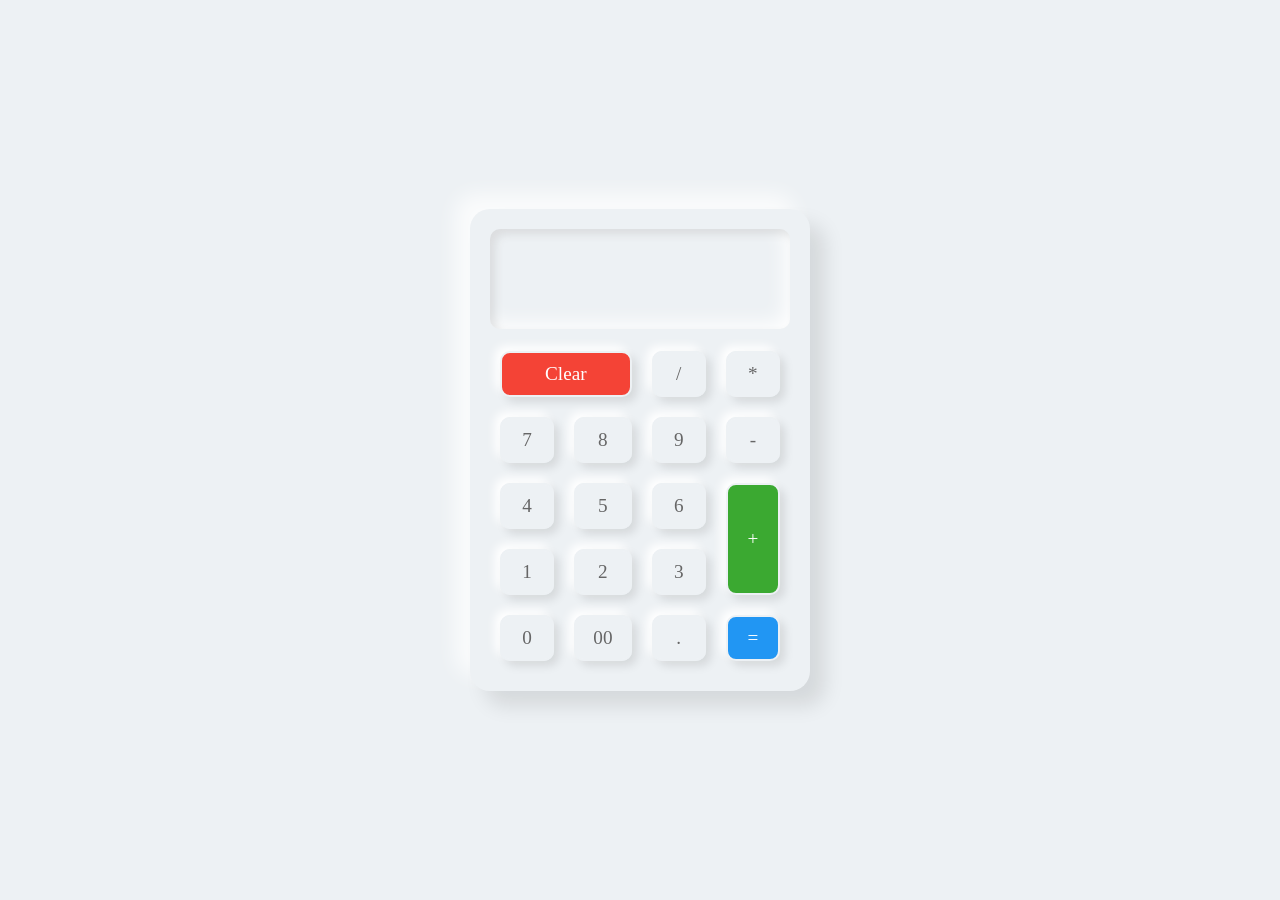
<file: calculator/index.html>
<!DOCTYPE html>
<html lang="en">
    <head>
        <title>Calculator </title>
        <link rel="stylesheet" href="style.css">
</head>
<body>
    <div class="calculator">
        <div class="buttons">
            <h2 id="value"></h2>
            <span id="Clear">Clear</span>
            <span>/</span>
            <span>*</span>
            <span>7</span>
            <span>8</span>
            <span>9</span>
            <span>-</span>
            <span>4</span>
            <span>5</span>
            <span>6</span>
            <span id="plus">+</span>
            <span>1</span>
            <span>2</span>
            <span>3</span>
            <span>0</span>
            <span>00</span>
            <span>.</span>
            <span id="equal">=</span>
        </div>
    </div>

    <script src="./script.js"></script>
</body>
</html>
</file>
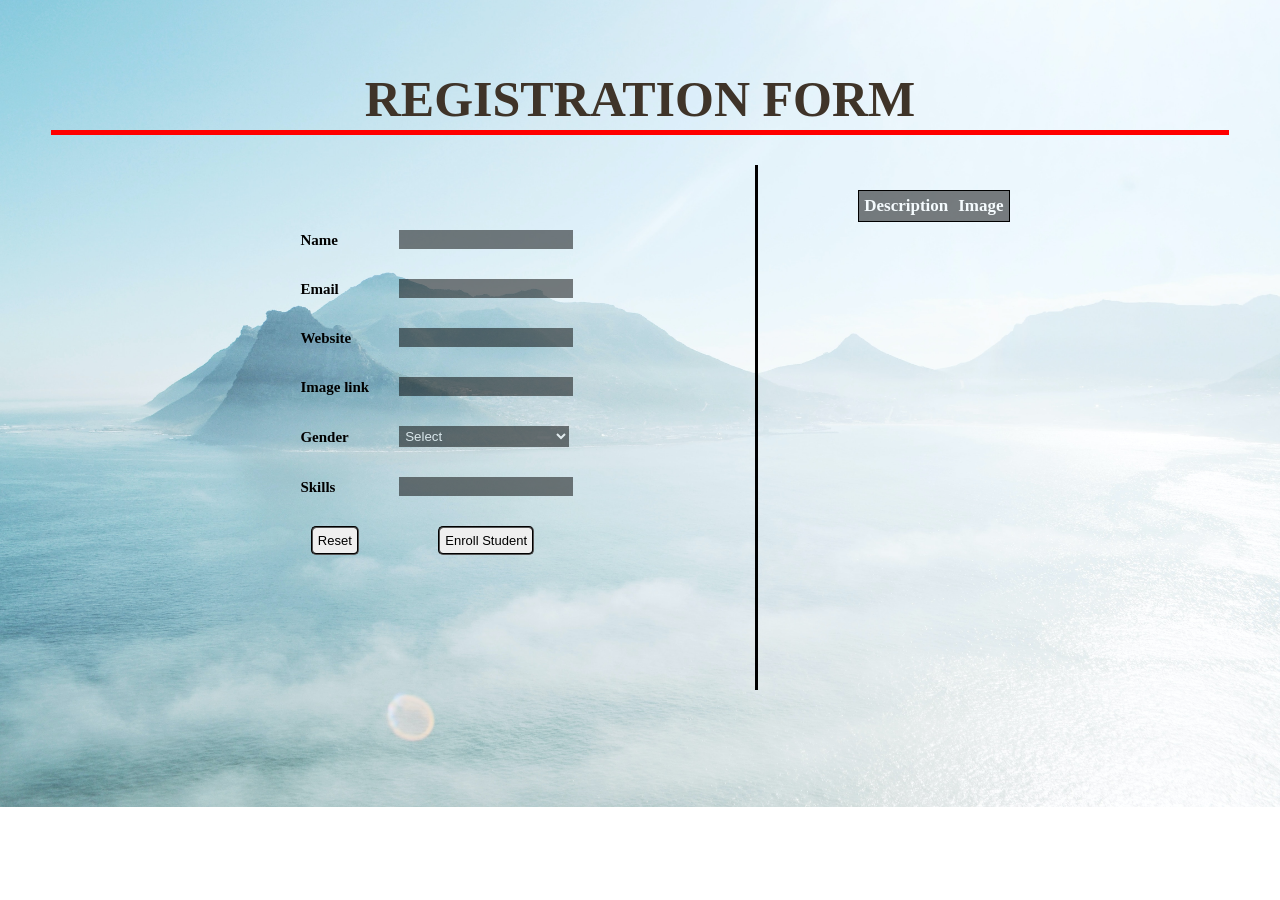
<file: Form/index.html>
<!DOCTYPE html>
<html lang="en">
<head>
    <meta charset="UTF-8">
    <title>Form</title>

    <link rel="stylesheet" href="index.css">
   
</head>
    <body>
        <section class="registration-form">
            <nav class="navbar">
                <h1>REGISTRATION FORM</h1>
            </nav>
            <hr class="horizontal-rule">
            <section class="main-section">
                <table>
                    <tr>
                        <td>
                        <div class="form-area">
                                <form>
                                    <table cellspacing="30">
                                        <tr>
                                            <td><label class="label-style">Name</label></td>
                                            <td><input class="input-style" id="name" type="text" value=""></td>
                                        </tr>
                                        <tr>
                                            <td><label class="label-style">Email</label></td>
                                            <td><input class="input-style" id="email" type="email" value=""></td>
                                        </tr>
                                        <tr>
                                            <td><label class="label-style">Website</label></td>
                                            <td><input class="input-style" id="url" type="url" value=""></td>
                                        </tr>
                                        <tr>
                                            <td><label class="label-style">Image link</label></td>
                                            <td><input class="input-style" id="image" type="url" value=""></td>
                                        </tr>
                                        <tr>
                                            <td><label class="label-style">Gender</label></td>
                                            <td><select class="input-style" name="gender" id="gender">
                                                <option value="Select">Select</option>
                                                <option value="Male">Male</option>
                                                <option value="Female">Female</option>
                                                <option value="Other">Other</option>
                                            </select></td>
                                        </tr>
                                        <tr>
                                            <td><label class="label-style">Skills</label></td>
                                            <td><input class="input-style" type="text" id="skills" value="">  
                                            </td>
                                        </tr>
                                        <tr align="center">
                                            <td><input class="form-button" type="reset" value="Reset"></td>
                                            <td><input class="submit form-button" type="button" id="btn" value="Enroll Student"></td>
                                        </tr>
                                    </table>
                                </form>
                        </div>
                        </td>
                        <td>
                                <div class="list-area">
                                    <table class="output enroll-list">
                                        <tr align="left">
                                            <th>Description</th>
                                            <th>Image</th>
                                        </tr>
                                        
                                    </table>
                                </div>
                        </td>
                    </tr>
                </table>
            </section>
        </section>
        <script src="index.js"></script>
    </body>
</html>
</file>
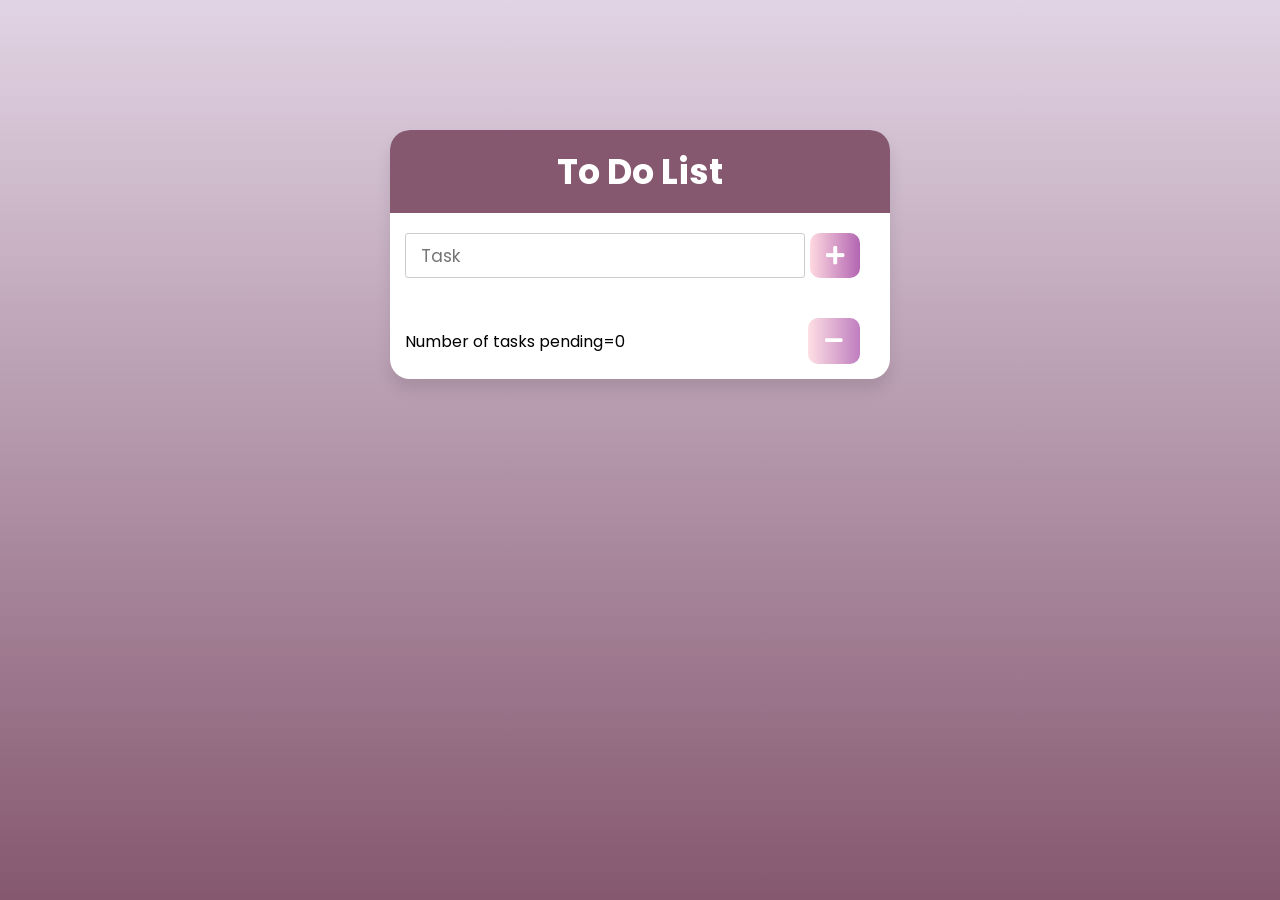
<file: ToDo List task1/index.html>
<!DOCTYPE html>
<html lang="en">
<head>
    <meta charset="UTF-8">
    <meta name="viewport" content="width=device-width, initial-scale=1.0">
    <title>Todo List</title>
    <link rel="stylesheet" href="style.css">
    <link rel="stylesheet" href="https://cdnjs.cloudflare.com/ajax/libs/font-awesome/5.15.3/css/all.min.css"/>
</head>
<body>
  <div class="wrapper">
    <header><h3 style="color: #FFFF "> To Do List</h3></header>
    <div class="inputField">
      <input type="text" placeholder="Task">
      <button><i class="fas fa-plus"></i></button>
    </div>
    <ul class="todoList">
      <!-- data are comes from local storage -->
    </ul>
    <div class="footer">
      <span> Number of tasks pending=<span class="pendingTasks"></span></span>
      <button><i class="fas fa-minus"></i></button>
    </div>
  </div>

  <script src="script.js"></script>

</body>
</html>
</file>
<file: calculator/style.css>
*
{
    margin: 0;
    padding: 0;
    box-sizing: border-box; 
    font-family:consolas;

}
body
{
    display: flex;
    justify-content: center;
    align-items: center;
    min-height: 100vh;
    background: #edf1f4;
}
.calculator
{
   position: relative;
   width: 340px;
   padding:20px;
   border-radius: 20px;
   box-shadow: 15px 15px 20px rgba(0,0,0,0.1),
   -15px -15px 20px #fffb;
}
.calculator .buttons
{
    position:relative;
    display: grid;
}
.calculator .buttons #value
{
position: relative;
grid-column: span 4;
user-select: none;
overflow: none;
width: 100%;
text-align: end;
color: #5166d6;
height: 100px;
line-height:  100px;
box-shadow: inset 5px 5px 10px rgba(0,0,0,0.1),
inset -5px -5px 20px #fff;
border-radius: 10px;
margin-bottom: 12px;
padding: 0 20px;
font-size: 2em;
font-weight: 500;


}
.calculator .buttons span
{
  position: relative;
  padding: 10px;
  box-shadow: 5px 5px 10px rgba(0,0,0,0.1),
inset -5px -5px 20px #fff;
margin: 10px;
cursor: pointer;
user-select: none;
min-width: 40px;
display: flex;
justify-content: center;
align-items: center;
font-size: 1.2em;
color: #666;
border: 2px solid #edf1f4;
box-shadow: 5px 5px 10px rgba(0,0,0,0.1),
-5px -5px 10px #fff;
border-radius: 10px;
}
.calculator .buttons span:active
{
    box-shadow:inset 5px 5px 10px rgba(0,0,0,0.1),
    inset -5px -5px 20px #fff;
    color: #f44336; 
}

.calculator .buttons span#Clear{
    grid-column: span 2;
    background: #f44336;
    color: #fff;
    border: 2px solid #edf1f4;
}

.calculator .buttons span#plus{
    grid-row: span 2;
    background: #3ba931;
    color: #fff;
    border: 2px solid #edf1f4;
}
.calculator .buttons span#equal
{
    grid-row: span 2;
    background: #2196f3;
    color: #fff;
    border: 2px solid #edf1f4; 
}
.calculator .buttons span#clear:active,
.calculator .buttons span#plus:active,
.calculator .buttons span#equal:active
{
    box-shadow: 5px 5px 10px rgba(0,0,0,0.1),
    inset -5px -5px 10px #fff,
    inset 5px 5px 10px rgba(0,0,0,0.1); 
}
</file>
<file: Form/index.css>
*{
    padding: 0;
}
body{
    margin: 20px 20px;
    align-items: center;
    justify-content: center;
    background: url(./background.jpg) no-repeat center / cover;
}
.registration-form{
    min-height: 690px;
}
.navbar{
    height: 100px;
    width: 100%;
    text-align: center;
}
.navbar h1{
    padding: 20px;
    font-size: 50px;
    color: #3F3429;
}
.main-section{
    align-items: center;
    justify-content: center;
    display: flex;
}
.form-area{
    height: auto;
    align-items: center;
    justify-items: center;
    padding-right: 150px;
    margin-top: -50px;
    
}
.list-area{
    min-height: 500px;
    align-items: center;
    justify-items: center;
    border-left: 3px solid black;
    padding-left: 100px;
    padding-top: 25px;
    margin-top: 20px;
}
.label-style{
    color: black;
    font-size: 15px;
    font-weight: 600;
}
.input-style{
    background: black;
    border: 0;
    color: white;
    padding: 2px;
    width: 170px;
    opacity: 0.5;
}
.select-input-style{
    border-style: 0.2px solid black;
    color: grey;
    padding: 2px;
    width: 100px;
}
.input-style:hover{
    border-style: 1px solid black;
}
.form-button{
    padding: 5px 5px;
    font-size: 13px;
    border-radius: 5px;
    border-style: groove;
}
.horizontal-rule{
    height: 5px;
    background: red;
    width: 95%;
    border: 0;
    margin-top: -20px;
}
.enroll-list{
    border-collapse: collapse;
    border: 1px solid black;
}
.enroll-list th{
    background-color: black;
    color: white;
    padding: 5px;
    font-weight: 800;
    font-size: 17px;
    opacity: 0.5;
}
.enroll-list tr .desc-area{
    padding-left: 10px;
    padding-right: 50px;
    border: 1px solid black;
    text-align: left;
    font-weight: 800;
    font-size: 16px;
}
.image-area{
    padding: 10px;
    border: 1px solid black;
}
.enroll-list tr .image-area .image-size{
    width: 100px;
    border-radius: 5px;
}
</file>
<file: ToDo List task1/style.css>
@import url('https://fonts.googleapis.com/css2?family=Poppins:wght@200;300;400;500;600;700&display=swap');
*{
  margin: 0;
  padding: 0;
  box-sizing: border-box;
  font-family: 'Poppins', sans-serif;
}
::selection{
  color: #ffff;
  background: #ffff;
}
body{
  width: 100%;
  height: 100vh;
  /* overflow: hidden; */
  padding: 10px;
  background: linear-gradient(to bottom, #e1d4e4 0%, #85586F 100%);
}
.wrapper{
  background: #fff;
  max-width: 500px;
  width: 100%;
  margin: 120px auto;
  border-radius: 20px;
  box-shadow: 0px 10px 15px rgba(0,0,0,0.1);
}
.wrapper header{
  background: #85586F;
  padding-top: 15px;
  padding-bottom: 15px;
  text-align: center;
  font-size: 30px;
  font-weight: 600;
  border-radius: 20px 20px 0 0;
}
.wrapper .inputField{
  margin: 20px 0;
  padding-left: 15px;
  padding-right: 15px;
  width: 100%;
  display: flex;
  height: 45px;
}
.inputField input{
  width: 85%;
  height: 100%;
  outline: none;
  border-radius: 3px;
  border: 1px solid #ccc;
  font-size: 17px;
  padding-left: 15px;
  transition: all 0.3s ease;
}
.inputField input:focus{
  border-color: #8E49E8;
}
.inputField button{
  width: 50px;
  height: 100%;
  border: none;
  color: #fff;
  margin-left: 5px;
  font-size: 21px;
  outline: none;
  background: linear-gradient(to right, pink, purple);
  cursor: pointer;
  border-radius: 3px;
  opacity: 0.6;
  pointer-events: none;
  transition: all 1s ease;
  border-radius: 10px;
}
.inputField button:hover,
.footer button:hover{
  background: linear-gradient(to right, purple, pink);
  
}
.inputField button.active{
  opacity: 1;
  pointer-events: auto;
}
.wrapper .todoList{
  max-height: 250px;
  padding-left: 15px;
  padding-right: 15px;
  overflow-y: auto;
}
.todoList li{
  position: relative;
  list-style: none;
  margin-bottom: 8px;
  background: #b17979;
  border-radius: 3px;
  padding: 10px 15px;
  cursor: default;
  overflow: hidden;
  word-wrap: break-word;
  cursor: pointer;
}
.todoList li:nth-child(even){
  background-color: #ddc8c8
}
.todoList li .icon{
  position: absolute;
  right: -45px;
  top: 50%;
  transform: translateY(-50%);
  background: #e74c3c;
  width: 45px;
  text-align: center;
  color: #fff;
  padding: 10px 15px;
  border-radius: 0 3px 3px 0;
  cursor: pointer;
  transition: all 0.2s ease;
}
.todoList li:hover .icon{
  right: 0px;
}
.wrapper .footer{
  padding-left: 15px;
  padding-right: 30px;
  padding-bottom: 15px;
  display: flex;
  width: 100%;
  margin-top: 20px;
  align-items: center;
  justify-content: space-between;
}
.footer button{
  padding: 8px 17px;
  border-radius: 3px;
  border: none;
  outline: none;
  color: #fff;
  font-weight: 600;
  font-size: 20px;
  background: linear-gradient(to right, pink, purple);
  cursor: pointer;
  user-select: none;
  opacity: 0.5;
  pointer-events: none;
  transition: all 1s ease;
  border-radius: 10px;
}
.footer button.active{
  opacity: 1;
  pointer-events: auto;
}


.taskComplete{
  color: white;
  text-decoration: line-through;
  font-style: italic;
}
</file>
